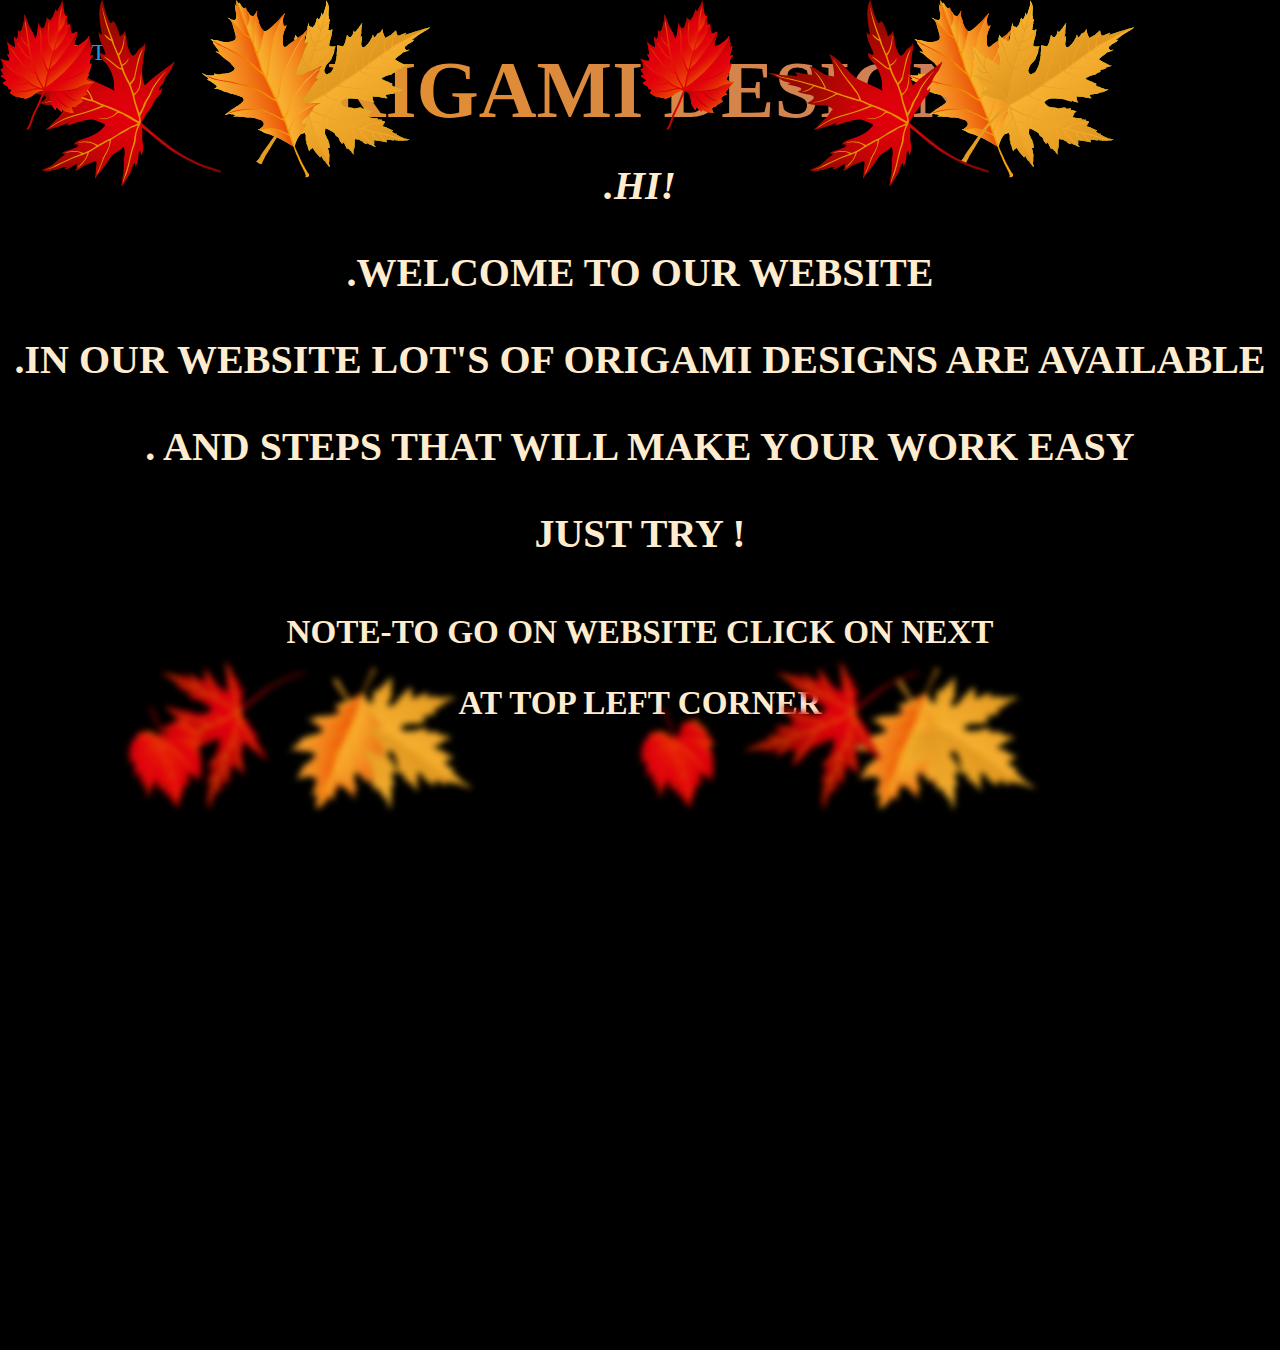
<file: index.html>
<!doctype html>
<html>

<head>
    <title>Learn To Create</title>
</head>
<link rel="stylesheet" type="text/css" href=style.css>

<body>
    <div class="animations">
        <h2>
            ORIGAMI DESIGNS
        </h2>
    </div>
<a href="index1.html">
    <p>
    <span></span>
    <span></span>
     NEXT
    </p>
</a>

<section>  
    <div class="set">
        <div><img src="leaves1.png"></div>
        <div><img src="leaves2.png"></div>
        <div><img src="leaves3.png"></div>
        <div><img src="leaves4.png"></div>
        <div><img src="leaves1.png"></div>
        <div><img src="leaves2.png"></div>
        <div><img src="leaves3.png"></div>
        <div><img src="leaves4.png"></div>
    </div>
    <div class="set set2">
        <div><img src="leaves1.png"></div>
        <div><img src="leaves2.png"></div>
        <div><img src="leaves3.png"></div>
        <div><img src="leaves4.png"></div>
        <div><img src="leaves1.png"></div>
        <div><img src="leaves2.png"></div>
        <div><img src="leaves3.png"></div>
        <div><img src="leaves4.png"></div>
    </div>
    <div class="set set3">
        <div><img src="leaves1.png"></div>
        <div><img src="leaves2.png"></div>
        <div><img src="leaves3.png"></div>
        <div><img src="leaves4.png"></div>
        <div><img src="leaves1.png"></div>
        <div><img src="leaves2.png"></div>
        <div><img src="leaves3.png"></div>
        <div><img src="leaves4.png"></div>
    </div>
</section>
<div class="write">
<h4>
    <i>
        .hi!
    
    </i>
    <p>
    .welcome to our website
   </p>
   <p>
       .IN our website lot's of origami designs are available
   </p>
   <p>
       . and steps that will make your work easy
   </p>
   <p>
       just try !
   </p>
</h4>
<h5>
    note-to go on website click on next 
    <p>
        at top left corner 
    </p>
</h5>

</div>
</body>

</html>
</file>
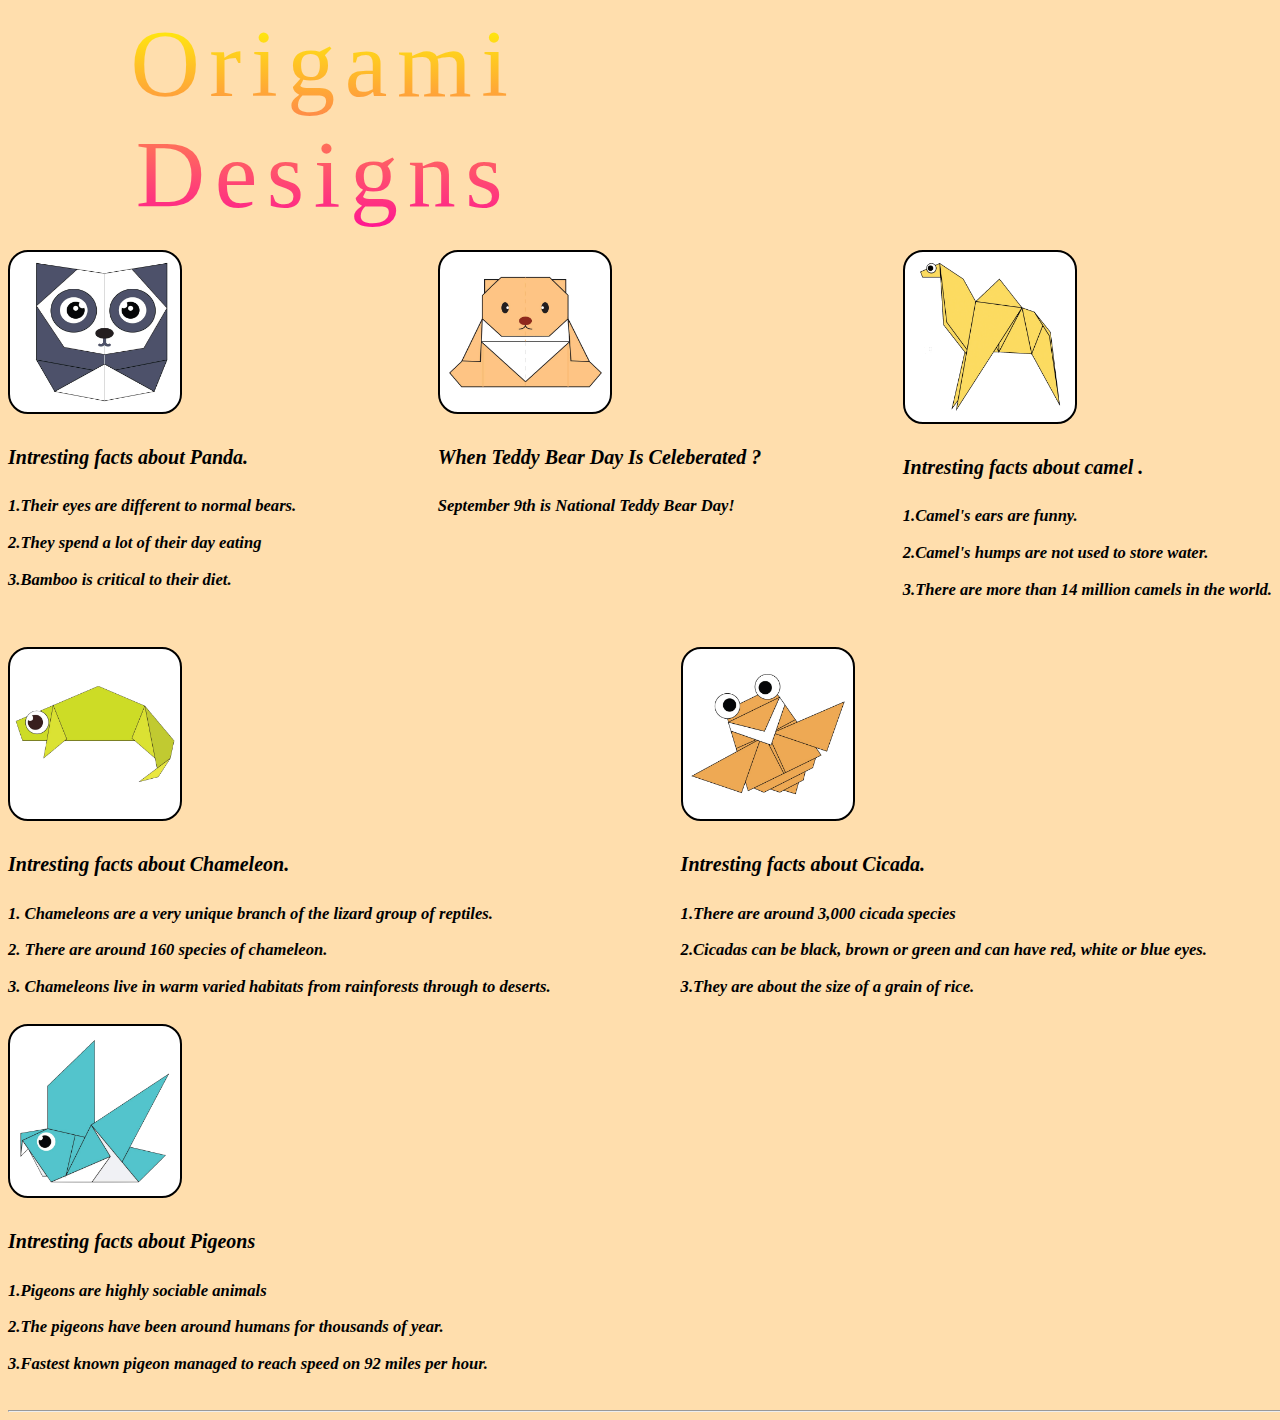
<file: index1.html>
<!doctype html>
<html>
    <head>
        <title>ORIGAMI DESIGNS</title>
    </head>
    <link rel="stylesheet" type="text/css" href=style1.css>
    <body>
      <div class="bg">
        <div class="ori">
          <span class = "text1">Origami Designs</span>
        </div>
<div class="new">
    <div class="panda">
        <a href=http://origami.me/panda>
          <p>
            <img src="panda.png" width=160 height=160>
          </p>
        </a>
        <r>Panda</r>
        <h4>
          <i>
            Intresting facts about Panda.
          </i>
        </h4>
        <h5>
          <i>
            <p>1.Their eyes are different to normal bears.</p>
            <p>2.They spend a lot of their day eating</p>
            <p>3.Bamboo is critical to their diet.</p>
          </i>
        </h5>
    </div>
    <div class="teddy">
        <a href=http://origami.me/teddy-bear>
          <p>
            <img src="teddy.png" width=160 height=160>
          </p>
        </a>
        <ab>Teddy-Bear</ab>
        <h4>

          <i>
            When Teddy Bear Day Is Celeberated ?
          </i>
        </h4>
        <h5>
          <i>September 9th is National Teddy Bear Day!</i>
        </h5>
    </div>
    <div class="camel">
   
        <a href="http://origami.me/camel">
          <p>
            <img src="camel.png" width=170 height=170>
          </p>
        </a>
           <r>Camel</r>
        <a>
          <p>
            <h4>
              <i>
                Intresting facts about camel .
              </i>
            </h4>
            <h5>
              <i>
                <p>
                  1.Camel's ears are funny.
                </p>
                <p>
                  2.Camel's humps are not used to store water.
                </p>
                <p>
                  3.There are more than 14 million camels in the world.
                </p>
              </i>
            </h5>
          </p>
        </a>
    </div>
    <div class="chameleon">
        <a href="http://origami.me/chameleon">
          <p>
            <img src="chameleon.png" width=170 height=170>
          </p>
        </a>
              <r>Chameleon</r>
        <a>
          <p>
            <h4>
              <i>
                Intresting facts about Chameleon.
              </i>
            </h4>
            <h5>
              <i>
                <p>
                 1. Chameleons are a very unique branch of the lizard group of reptiles.
                </p>
                <p>
                 2. There are around 160 species of chameleon.
                </p>
                <p>
                 3. Chameleons live in warm varied habitats from rainforests through to deserts.
                </p>
              </i>
            </h5>
        </div>
        <div class="cicada">
           <a href="http://origami.me/flying-cicada">
              <p>
                <img src="cicada.png" width=170 height=170>
              </p>
            </a>
            <r2>Cicada</r2>
            <a>
              <p>
                <h4>
                  <i>
                    Intresting facts about Cicada.
                  </i>
                </h4>
                <h5>
                  <i>
                    <p>
                     1.There are around 3,000 cicada species
                    </p>
                    <p>
                     2.Cicadas can be black, brown or green and can have red, white or blue eyes.
                    </p>
                    <p>
                     3.They are about the size of a grain of rice.
                    </p>
                  </i>
                </h5>
            </div>
            <div class="piegon"> 
              <a href="http://origami.me/pigeon">
                  <img src="pigeon.png" width=170 height=170>
                </a>
                <a2>Pigeon</a2>
                <h4>
                  <i>
                    Intresting facts about Pigeons
                  </i>
                </h4>
                <h5>
                  <i>
                    <p>
                      1.Pigeons are highly sociable animals
                    </p>
                    <p>
                      2.The pigeons have been around humans for thousands of year.
                    </p>
                    <p>
                      3.Fastest known pigeon managed to reach speed on 92 miles per hour.
                    </p>
                  </i>
                </h5>
            </div>
            </div>
            <hr width="1900">
            </div>
    </body>

</html>
</file>
